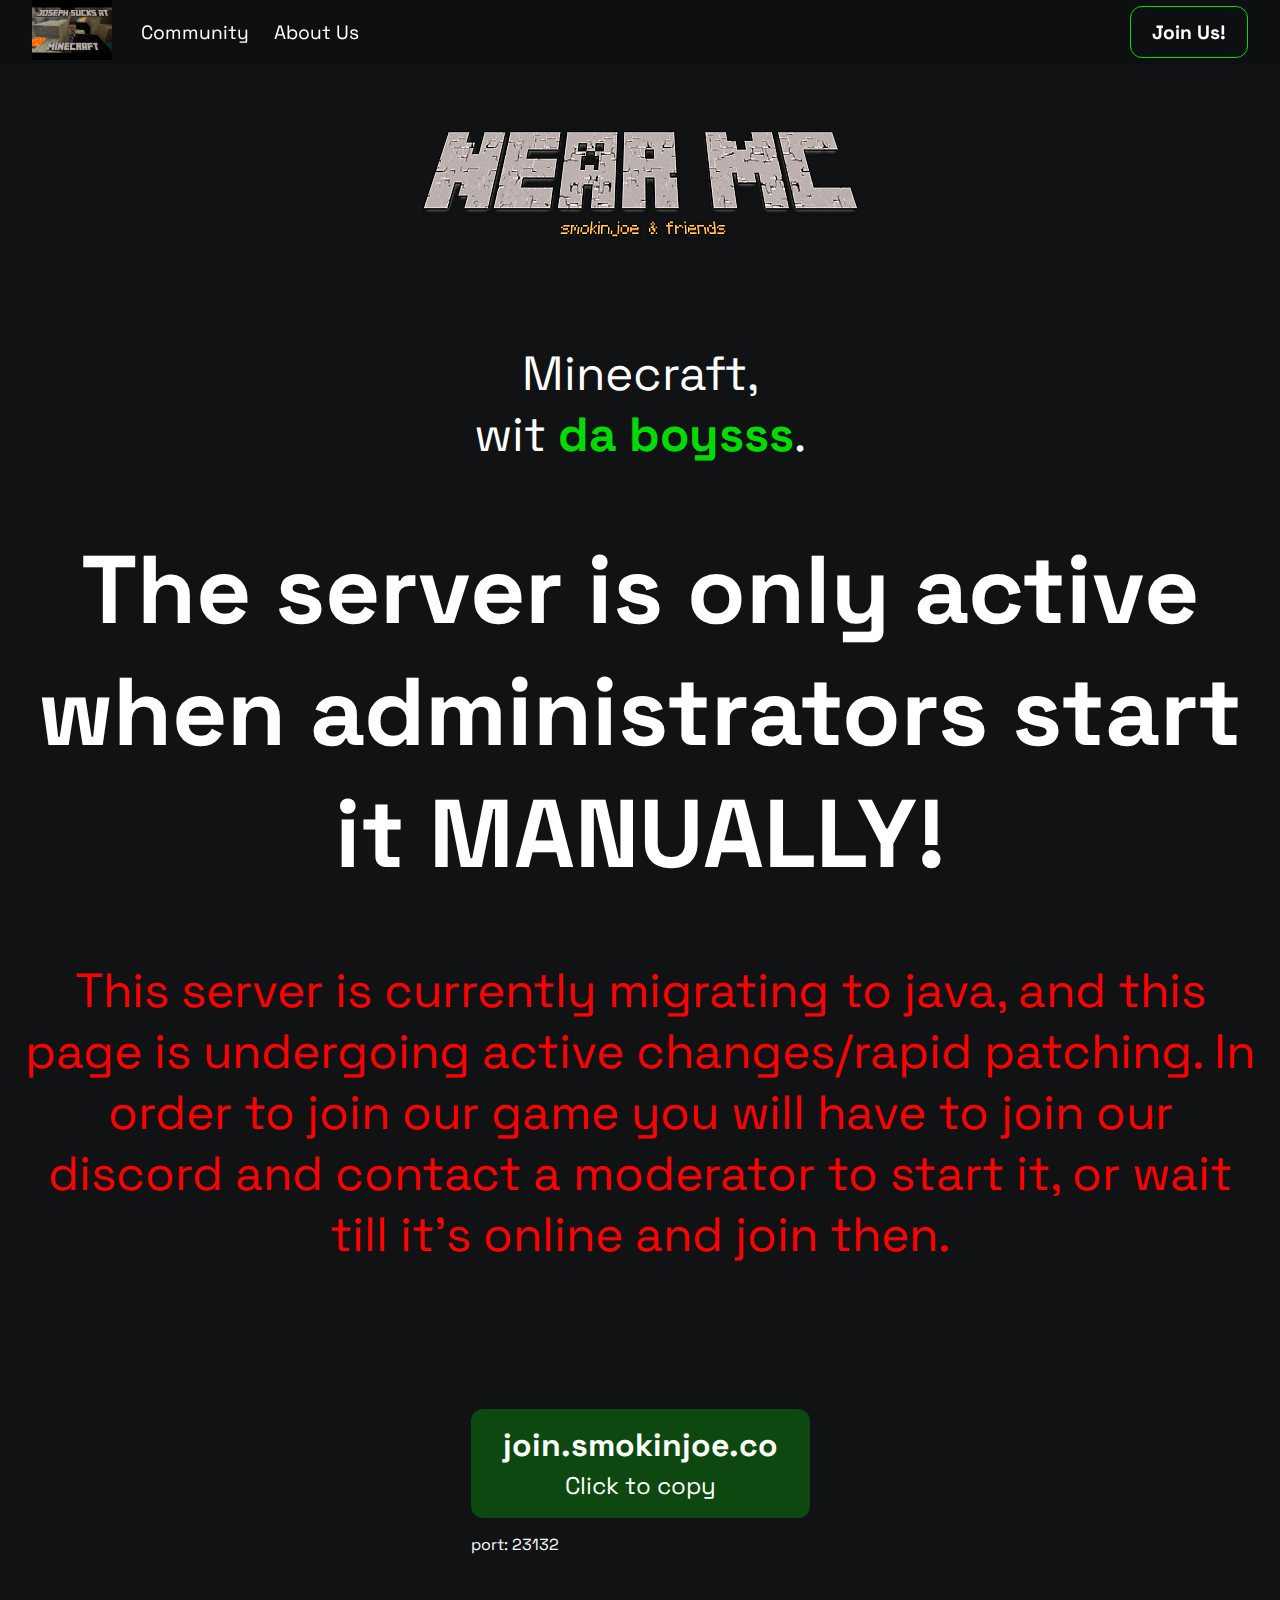
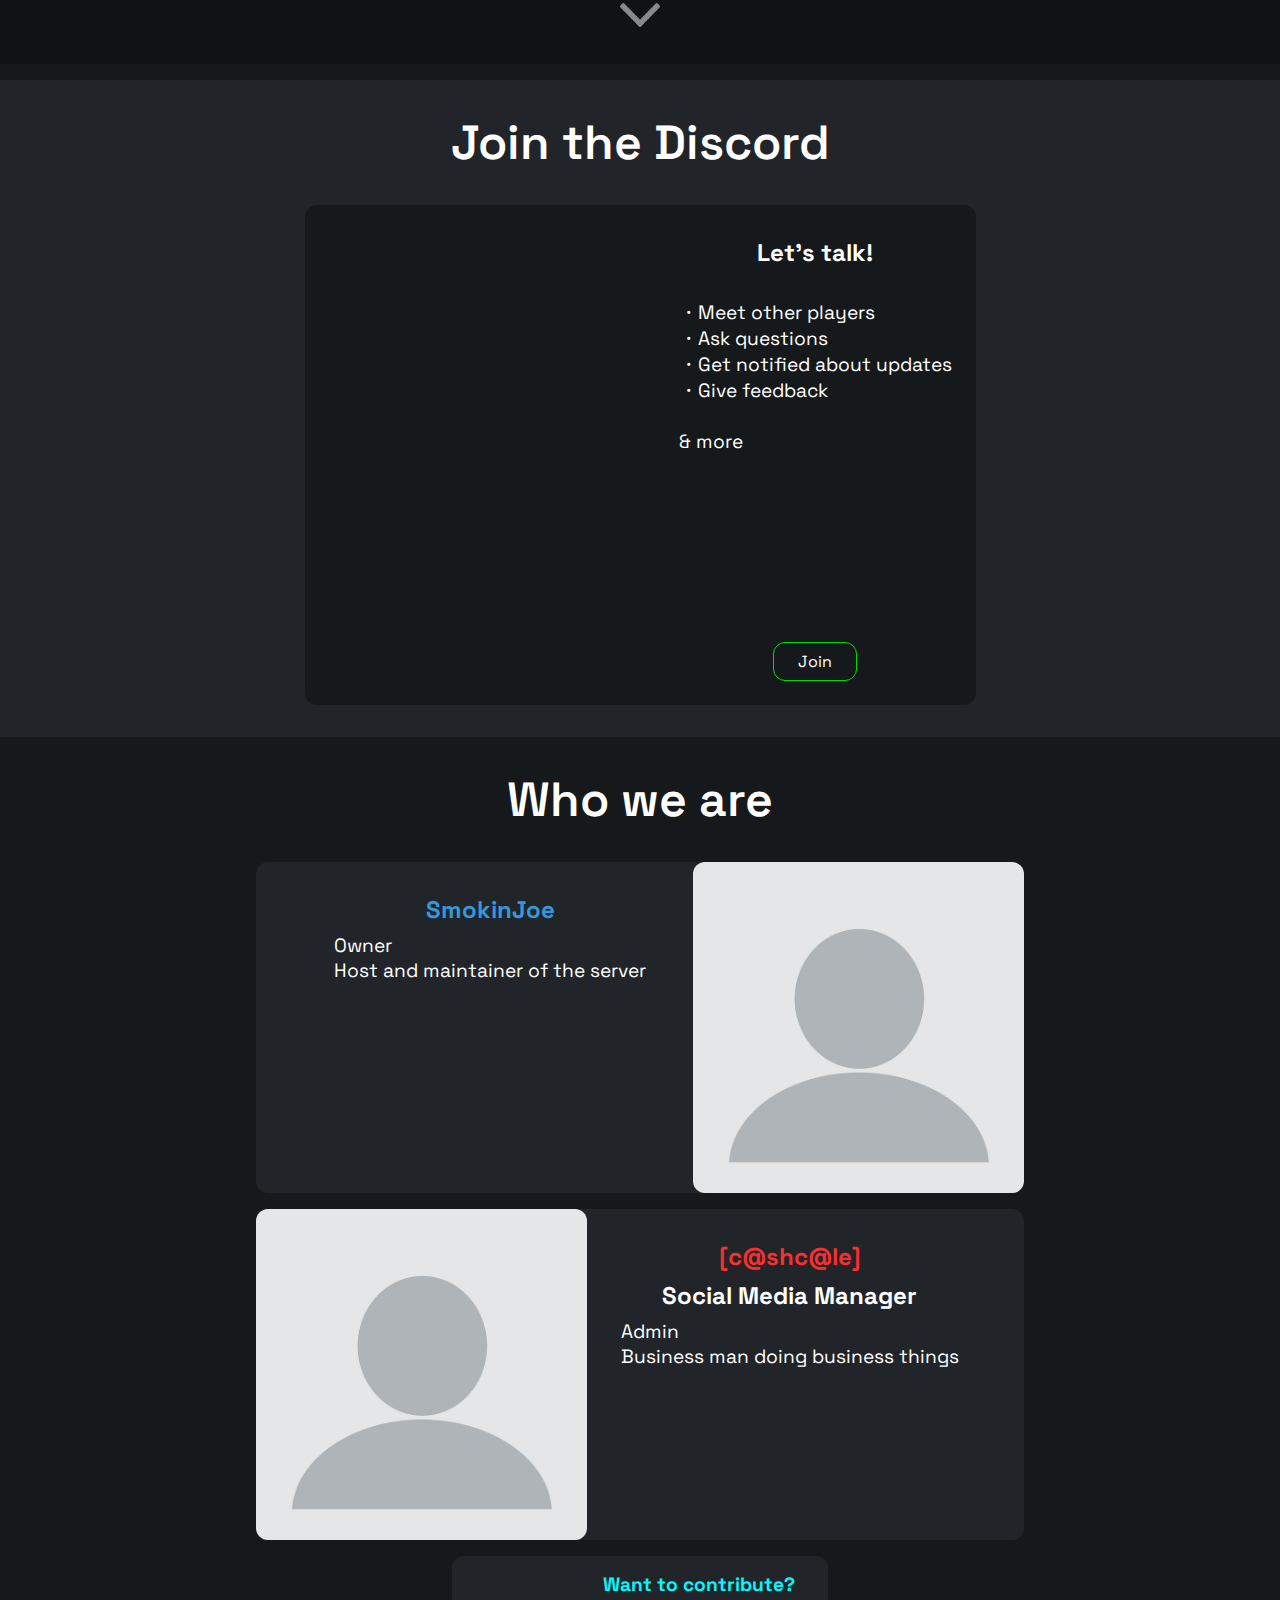
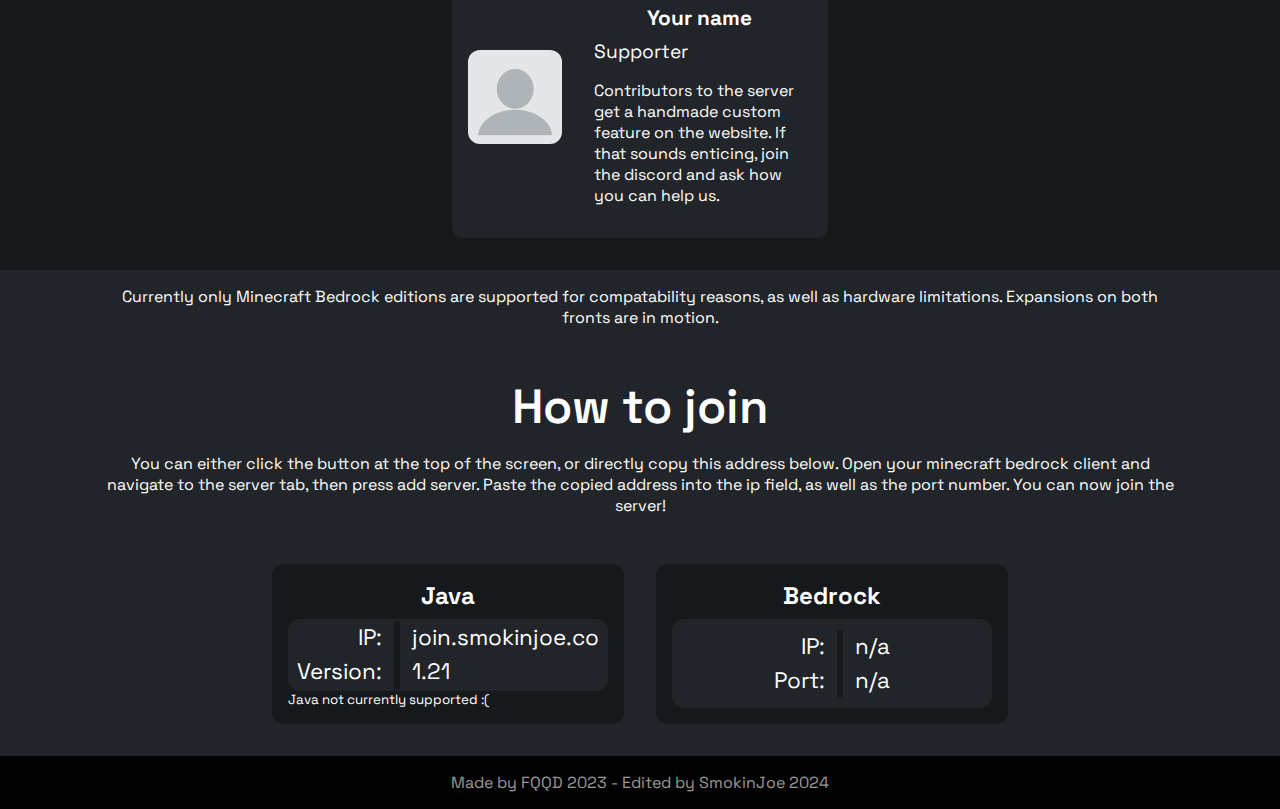
<file: mc/index.html>
<!DOCTYPE html>
<html lang="en">

<head>
  <meta charset="UTF-8">
  <meta http-equiv="X-UA-Compatible" content="IE=edge">
  <meta name="viewport" content="width=device-width, initial-scale=1.0">
  <title>NEAR MC</title>
  <link rel="icon" type="image/png" href="media/herobrine.ico">
  <link rel="stylesheet" href="media/style.css">
  <link rel="stylesheet" href="../css/mcsrvstatus.css">
  <!-- <link rel="stylesheet" href="../css/nav.css"> -->
  <link href="https://fonts.bunny.net/css?family=Space+Grotesk:wght@500&display=swap" rel="stylesheet">
  <link rel="stylesheet" href="https://cdnjs.cloudflare.com/ajax/libs/font-awesome/4.7.0/css/font-awesome.min.css">
  <script type="text/javascript" src="https://github.breq.dev/mcstatus/mcstatus.js"></script>
</head>

<body>
  <!-- <div class="topnav">
    <a class="active" href="https://smokinjoe.co/index.html#container">Home</a>
    <a href="https://smokinjoe.co/mrwhite.html">lol</a>
    <a href="https://smokinjoe.co/preview.html">cams</a>
    <a class="active" href="https://smokinjoe.co/mc/index.html">NEAR MC</a>
  </div> -->
  <!-- <div class="mc-status" data-mc-server="join.smokinjoe.co"></div> -->
  <script src="https://ajax.googleapis.com/ajax/libs/jquery/3.5.1/jquery.min.js"></script>
  <nav class="desktop_navbar">
    <a href="https://smokinjoe.co"><img class="desktop_navbar_logo_img" src="media/hqdefault.jpg" alt="logo"></a>
    <!-- <a href="https://wiki.example.com/" class="desktop_navbar_link">Wiki</a> -->
    <a href="#discord" class="desktop_navbar_link scroll">Community</a>
    <a href="#about" class="desktop_navbar_link scroll">About Us</a>
    <div class="desktop_navbar_link2_div">
      <a href="#join" class="desktop_navbar_link2 scroll">Join Us!</a>
    </div>
  </nav>
  <div class="mobile_navbar">
    <a href="#" class="mobile_navbar_logo_img_a"><img class="mobile_navbar_logo_img" src="media/logo_small.png"
        alt="logo"></a>
    <div id="mobile_navbar_links">
      <a class="mobile_navbar_link" onclick="mobile_navbar_link_hider()" href="https://wiki.example.com/">Wiki</a>
      <a class="mobile_navbar_link scroll" onclick="mobile_navbar_link_hider()" href="#discord">Community</a>
      <a class="mobile_navbar_link scroll" onclick="mobile_navbar_link_hider()" href="#about">About Us</a>
      <a class="mobile_navbar_link scroll" onclick="mobile_navbar_link_hider()" href="#join">Join Us</a>
    </div>
    <div class="icon" onclick="mobile_navbar_link_hider()">
      <i class="fa fa-bars"></i>
    </div>
    <script>
      // hi snooper
      function mobile_navbar_link_hider() {
        var x = document.getElementById("mobile_navbar_links");
        if (x.style.display === "flex") {
          x.style.display = "none";
        } else {
          x.style.display = "flex";
        }
      } 
    </script>
  </div>
  <div class="mainflex">
    <div class="main1">
      <a class="main1_logo_a" href="#">
        <img class="main1_logo" src="media/NEAR-MC.png" alt="logo">
      </a>
      <div class="main1_description">
        <a>Minecraft,<br>wit</a>
        <a class="main1_actcent">da boysss</a><a>.</a>
        <h1>The server is only active when administrators start it MANUALLY!</h1>
        <p style="color:red">This server is currently migrating to java, and this page is undergoing active changes/rapid patching.
          In order to join our game you will have to join our discord and contact a moderator to start it, or wait till it's online and join then.
        </p>
      </div>
      <div class="main1_ipcopier_div">
        <button class="main1_ipcopier" onclick="copyText()" type="button">
          <span class="main1_ipcopier_text1">join.smokinjoe.co</span>
          <br>
          <span class="main1_ipcopier_text2">Click to copy</span>
        </button>

        <p>port: 23132</p>
        <script>
          function copyText() {
            navigator.clipboard.writeText
              ("join.smokinjoe.co");
          }
          $(document).ready(function () {
            $('.main1_ipcopier').click(function () {
              var popup = $('<div>', { class: 'main1_popup' })
                .append($('<h3 class="copy_confirm">').text('Copied IP to clipboard'))
              $(this).after(popup);
              setTimeout(function () {
                popup.remove();
              }, 1000);
            });
          });
        </script>
      </div>
      <a href="#more" class="scroll">
        <img alt="downarrow" class="main1_downarrow" src="media/downarrow.png">
      </a>
      <script>
        const scrollLinks = document.querySelectorAll('.scroll');
        scrollLinks.forEach(function (link) {
          link.addEventListener('click', function (event) {
            event.preventDefault();
            const target = document.querySelector(link.getAttribute('href'));
            const offsetTop = target.offsetTop;
            window.scrollTo({
              top: offsetTop,
              behavior: 'smooth'
            });
          });
        });
      </script>
    </div>
    <div id="more"></div>
    <div class="main2">
      <!-- <a class="headline">What we have</a>
        <div class="main2_features_div">
          <div class="main2_feature">
            <img class="main2_feature_img" alt="Feature Image" src="media/placeholder.png">
            <a class="main2_feature_headline">Feature 1</a>
            <a class="main2_feature_text">Feature description</a>
          </div>
          <div class="main2_feature">
            <img class="main2_feature_img" alt="Feature Image" src="media/placeholder.png">
            <a class="main2_feature_headline">Feature 2</a>
            <a class="main2_feature_text">Feature description</a>
          </div>
          <div class="main2_feature">
            <img class="main2_feature_img" alt="Feature Image" src="media/placeholder.png">
            <a class="main2_feature_headline">Feature 3</a>
            <a class="main2_feature_text">Feature description</a>
          </div>
          <div class="main2_feature">
            <img class="main2_feature_img" alt="Feature Image" src="media/placeholder.png">
            <a class="main2_feature_headline">Feature 4</a>
            <a class="main2_feature_text">Feature description</a>
          </div>
          <div class="main2_feature">
            <img class="main2_feature_img" alt="Feature Image" src="media/placeholder.png">
            <a class="main2_feature_headline">Feature 5</a>
            <a class="main2_feature_text">Feature description</a>
          </div>
        </div> -->
    </div>
    <div id="discord"></div>
    <div class="main4">
      <a class="headline">Join the Discord</a>
      <div class="main4_dc_div">
        <iframe src="https://discord.com/widget?id=1204960915745669170&theme=dark" width="350" height="500"
          allowtransparency="true" frameborder="0"
          sandbox="allow-popups allow-popups-to-escape-sandbox allow-same-origin allow-scripts"></iframe>
        <!-- <iframe class="main4_dc_widget" src="https://imgur.com/78RPeUY.png" width="350" height="500" title="discord" sandbox="allow-popups allow-popups-to-escape-sandbox allow-same-origin allow-scripts"></iframe> -->
        <div class="main4_dc_description_div">
          <a class="main4_dc_description_title">Let's talk!</a>
          <a class="main4_dc_description"> ・Meet other players <br> ・Ask questions <br> ・Get notified about updates <br>
            ・Give feedback <br><br> &amp; more </a>
          <a href="https://discord.gg/FfBw3MwPEx" class="main4_dc_button_a">
            <div class="main4_dc_button">Join</div>
          </a>
        </div>
      </div>
    </div>
    <div id="about"></div>
    <div class="main5">
      <a class="headline">Who we are</a>
      <div class="main5_admin_div">
        <div class="main5_admins_div main5_admins_dev_type2">
          <img class="main5_admins_img" alt="admin member img" src="media/member_placeholder.webp">
          <div class="main5_admins_description_div">
            <a class="main5_admins_description_rank main5_admins_description_rank_owner">SmokinJoe</a>
            <a class="main5_admins_description">Owner<br>Host and maintainer of the server</a>
          </div>
        </div>
        <div class="main5_admins_div main5_admins_dev_type1">
          <img class="main5_admins_img" alt="admin member img" src="media/member_placeholder.webp">
          <div class="main5_admins_description_div">
            <a class="main5_admins_description_rank main5_admins_description_rank_admin">[c@shc@le]</a>
            <a class="main5_admins_description_title" href="https://example.com">Social Media Manager</a>
            <a class="main5_admins_description">Admin<br>Business man doing business things</a>
          </div>
        </div>
      </div>
      <div class="main5_supporter_div">
        <div class="main5_supporters_div">
          <img class="main5_supporters_img" alt="supporters member img" src="media/member_placeholder.webp">
          <div class="main5_supporters_description_div">
            <a class="main5_supporters_description_rank main5_supporters_description_rank_supporter">Want to
              contribute?</a>
            <a class="main5_supporters_description_title">Your name</a>
            <a class="main5_supporters_description">Supporter<br>
              <p>Contributors to the server get a handmade custom feature on the website. If that sounds enticing, join
                the discord and ask how you can help us.</p>
            </a>
          </div>
        </div>
        <!-- <div class="main5_supporters_div">
            <img class="main5_supporters_img" alt="supporters member img" src="media/member_placeholder.webp">
            <div class="main5_supporters_description_div">
              <a class="main5_supporters_description_rank main5_supporters_description_rank_supporter">[Supporter]</a>
              <a class="main5_supporters_description_title">Replacable Supporter 2</a>
              <a class="main5_supporters_description">Supporter<br>Description</a>
            </div>
          </div>
          <div class="main5_supporters_div">
            <img class="main5_supporters_img" alt="supporters member img" src="media/member_placeholder.webp">
            <div class="main5_supporters_description_div">
              <a class="main5_supporters_description_rank main5_supporters_description_rank_supporter">[Supporter]</a>
              <a class="main5_supporters_description_title">Replacable Supporter 3</a>
              <a class="main5_supporters_description">Supporter<br>Description</a>
            </div>
          </div>
          <div class="main5_supporters_div">
            <img class="main5_supporters_img" alt="supporters member img" src="media/member_placeholder.webp">
            <div class="main5_supporters_description_div">
              <a class="main5_supporters_description_rank main5_supporters_description_rank_supporter">[Supporter]</a>
              <a class="main5_supporters_description_title">Replacable Supporter 4</a>
              <a class="main5_supporters_description">Supporter<br>Description</a>
            </div>
          </div> -->
      </div>
    </div>
    <div id="join"></div>
    <div class="main3">
      <p>Currently only Minecraft Bedrock editions are supported for compatability reasons, as well as hardware
        limitations.
        Expansions on both fronts are in motion.
      </p>
      <a class="headline">How to join</a>
      <p>You can either click the button at the top of the screen, or directly copy this address below.
        Open your minecraft bedrock client and navigate to the server tab, then press add server.
        Paste the copied address into the ip field, as well as the port number.
        You can now join the server!
      </p>
      <div class="main3_join_div_div">
        <div class="main3_join_div">
          <a class="main3_join_title">Java</a>
          <div class="main3_join_content_div">
            <div class="main3_join_categories">
              <a>IP:</a>
              <a>Version:</a>
            </div>
            <div class="main3_join_values">
              <a>join.smokinjoe.co</a>
              <a>1.21</a>
            </div>
          </div>
          <sub>Java not currently supported :(</sub>
        </div>
        <div class="main3_join_div">
          <a class="main3_join_title">Bedrock</a>
          <div class="main3_join_content_div">
            <div class="main3_join_categories">
              <a>IP:</a>
              <a>Port:</a>
            </div>
            <div class="main3_join_values">
              <a>n/a</a>
              <a>n/a</a>
            </div>
          </div>
        </div>
      </div>
    </div>
  </div>
  <footer class="copyright_div">
    <a href="https://github.com/FQQD/MCServer-Web-Template" class="copyright">Made by FQQD 2023 - Edited by SmokinJoe
      2024</a>
  </footer>
</body>

</html>
</file>
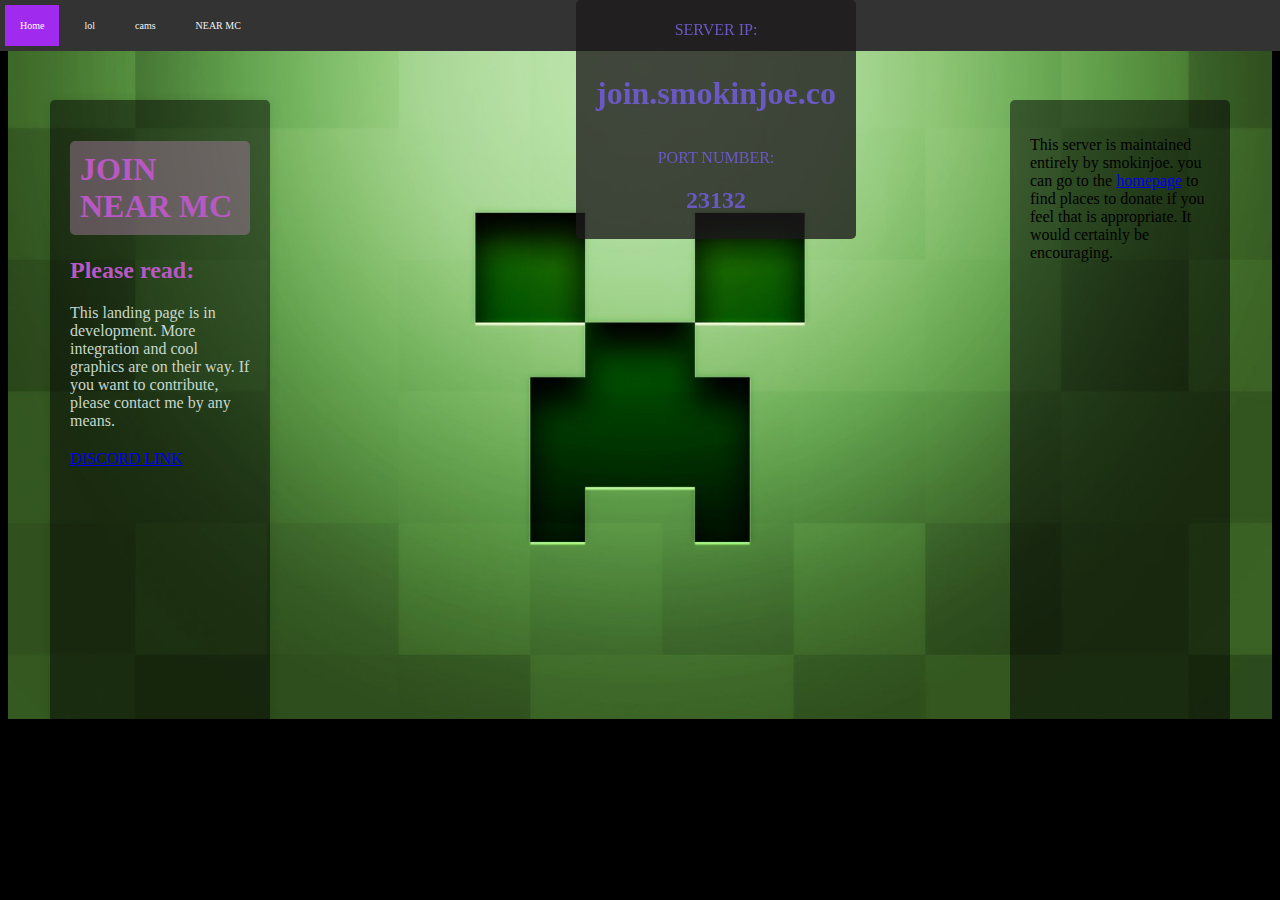
<file: .mc.html>
<!-- THIS IS A POTENTIAL LANDING PAGE FOR THE MINECRAFT SERVER -->
<!-- Highly likely this will be scrapped. -->
<!DOCTYPE html>
<html lang="en">

<head>
    <meta charset="UTF-8">
    <meta name="viewport" content="width=device-width, initial-scale=1.0">
    <title>JOIN NEAR MC</title>

    <link rel="stylesheet" href="css/mc.css">
    <link rel="stylesheet" href="css/nav.css">
    <link rel="apple-touch-icon" sizes="180x180" href="/apple-touch-icon.png" />
    <link rel="icon" type="image/png" sizes="32x32" href="/favicon-32x32.png" />
    <link rel="icon" type="image/png" sizes="16x16" href="/favicon-16x16.png" />
    <link rel="manifest" href="/site.webmanifest">
    </body>
</head>

<body>
    <div class="topnav">
        <a class="active" href="https://smokinjoe.co/index.html#container">Home</a>
        <a href="https://smokinjoe.co/mrwhite.html">lol</a>
        <a href="https://smokinjoe.co/preview.html">cams</a>
        <a href="https://smokinjoe.co/mc/index.html">NEAR MC</a>
    </div>
    <img id="mc" src="img/mc2.jpg">
    <div id="ip">
            <p>
            SERVER IP:
            </p>
            <h1>join.smokinjoe.co</h1>
            <p>
                PORT NUMBER:
            </p>
            <h2>23132</h2>
            <!-- ip address -->
    </div>
    <div class="containerLeft">
        <h1>JOIN NEAR MC</h1>
        <h2>Please read:</h2>
        <p>This landing page is in development. 
            More integration and cool graphics are on their way.
            If you want to contribute, please contact me by any means.
        </p>
        <div id="discord">
           <a href="https://discord.gg/5EUu6hPxVQ">DISCORD LINK</a>
            <!-- discord -->
        </div>
</div>
    <div class="containerRight">
        <p>This server is maintained entirely by smokinjoe.
            you can go to the <a href="Https://smokinjoe.co">homepage</a>
             to find places to donate if you feel that is appropriate.
              It would certainly be encouraging.
        </p>
    </div>
</body>


</html>
</file>
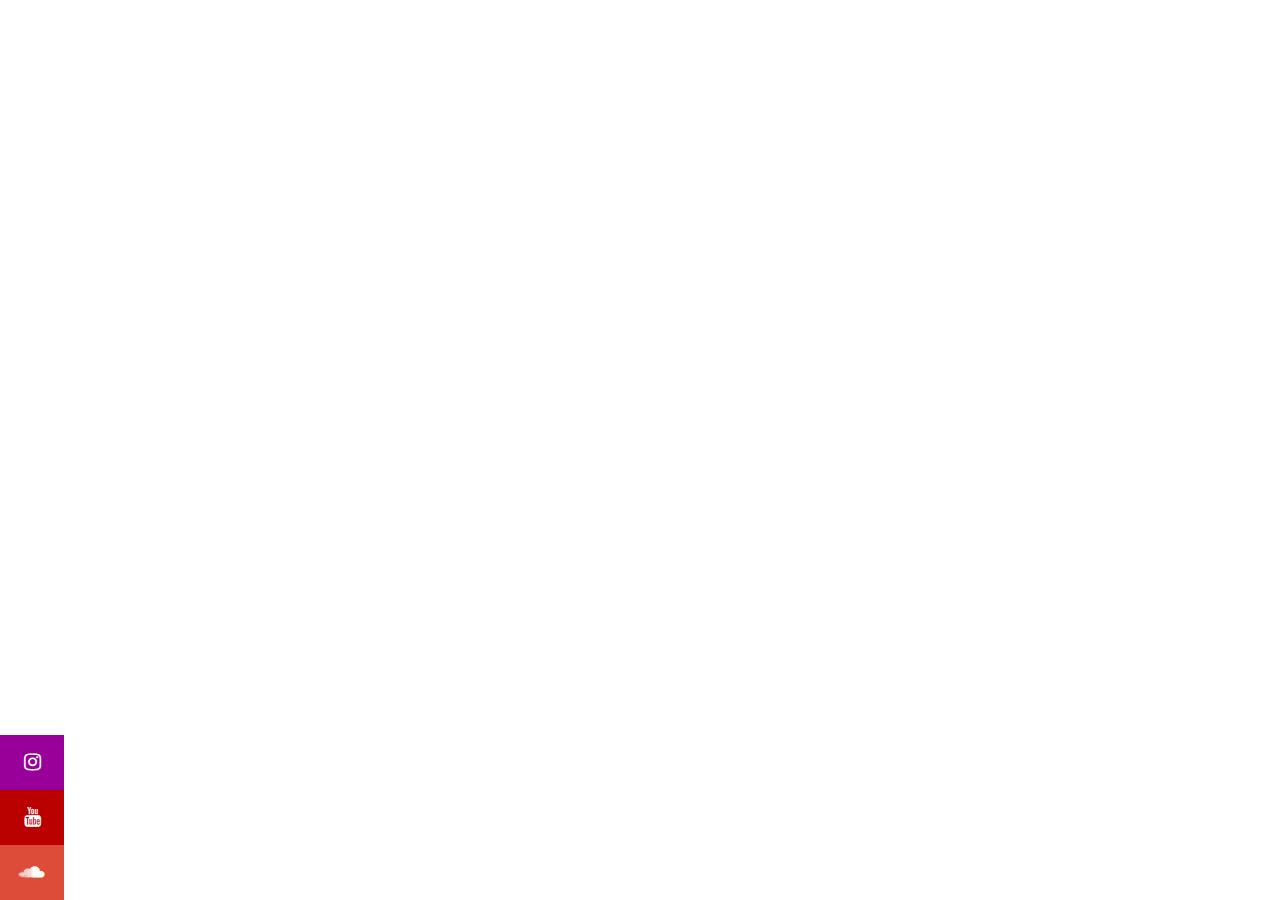
<file: about.html>
<!DOCTYPE html>
<html lang="en">
  <head>
    <link rel="apple-touch-icon" sizes="180x180" href="/apple-touch-icon.png" />
    <link rel="icon" type="image/png" sizes="32x32" href="/favicon-32x32.png" />
    <link rel="icon" type="image/png" sizes="16x16" href="/favicon-16x16.png" />
    <link rel="manifest" href="/site.webmanifest" />
    <script src=".stickysocials/socials.js"></script>
    <meta charset="UTF-8" />
    <meta name="viewport" content="width=device-width, initial-scale=1.0" />
    <title>About me</title>
  </head>
  <body></body>
</html>
</file>
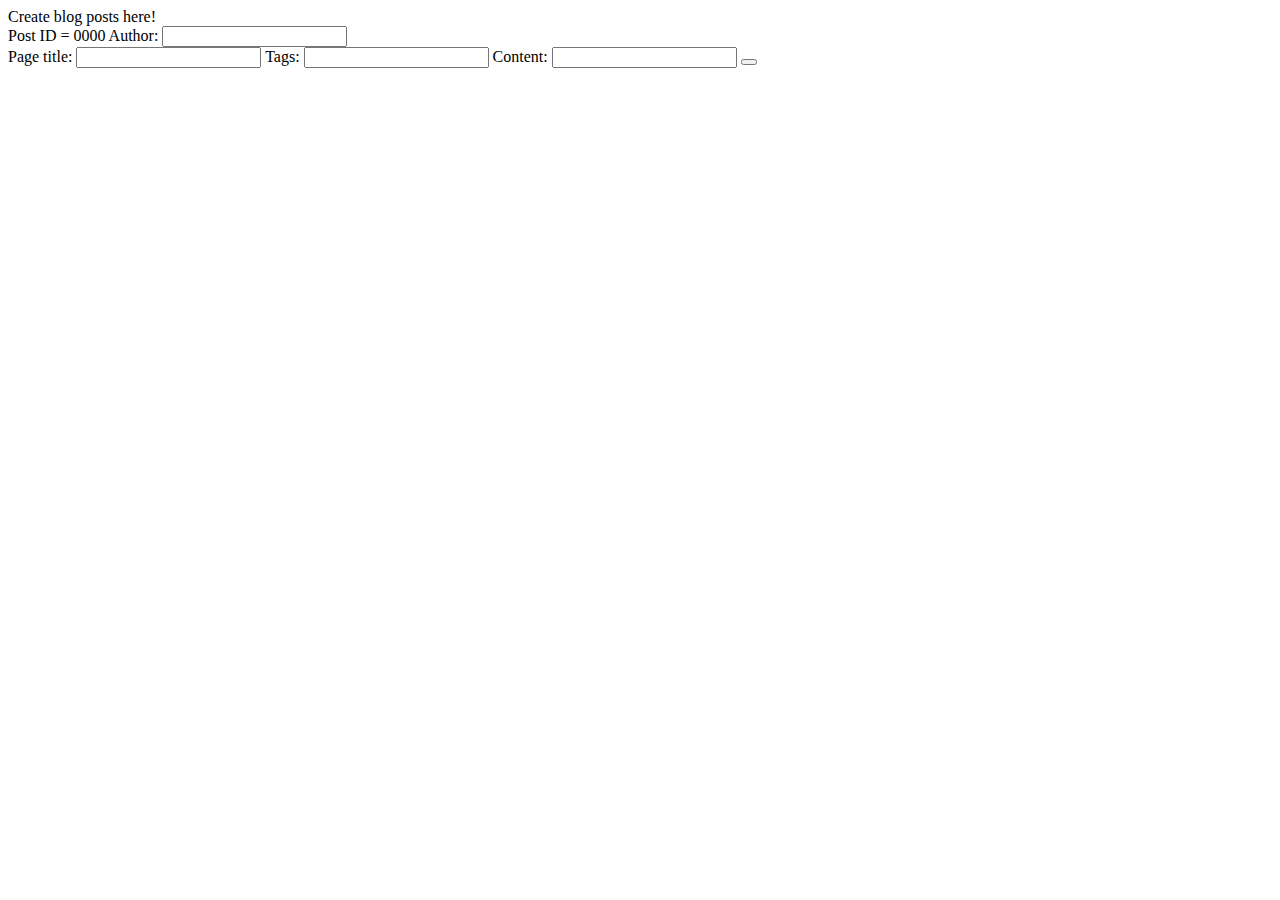
<file: blog.html>
<!DOCTYPE html>
<html lang="en">
<head>
    <meta charset="UTF-8">
    <meta name="viewport" content="width=device-width, initial-scale=1.0">
    <title>Document</title>
    <script src="js/blogtest.js "></script>
</head>
<body>
    Create blog posts here!
    <div class="container">
        Post ID = 0000
        <label for-="author">Author:</label>
        <input class="page-author-in" inputmode="latin-name">
        <br>
        <label for-="title">Page title:</label>
        <input class="page-title-in" inputmode="full-width-latin">
        <label for-="topic">Tags:</label>
        <input class ="page-topic-in">
        <label for="tags">Content:</label>
        <input class="page-content-in">
        <button 
    </div>
</body>
</html>
</file>
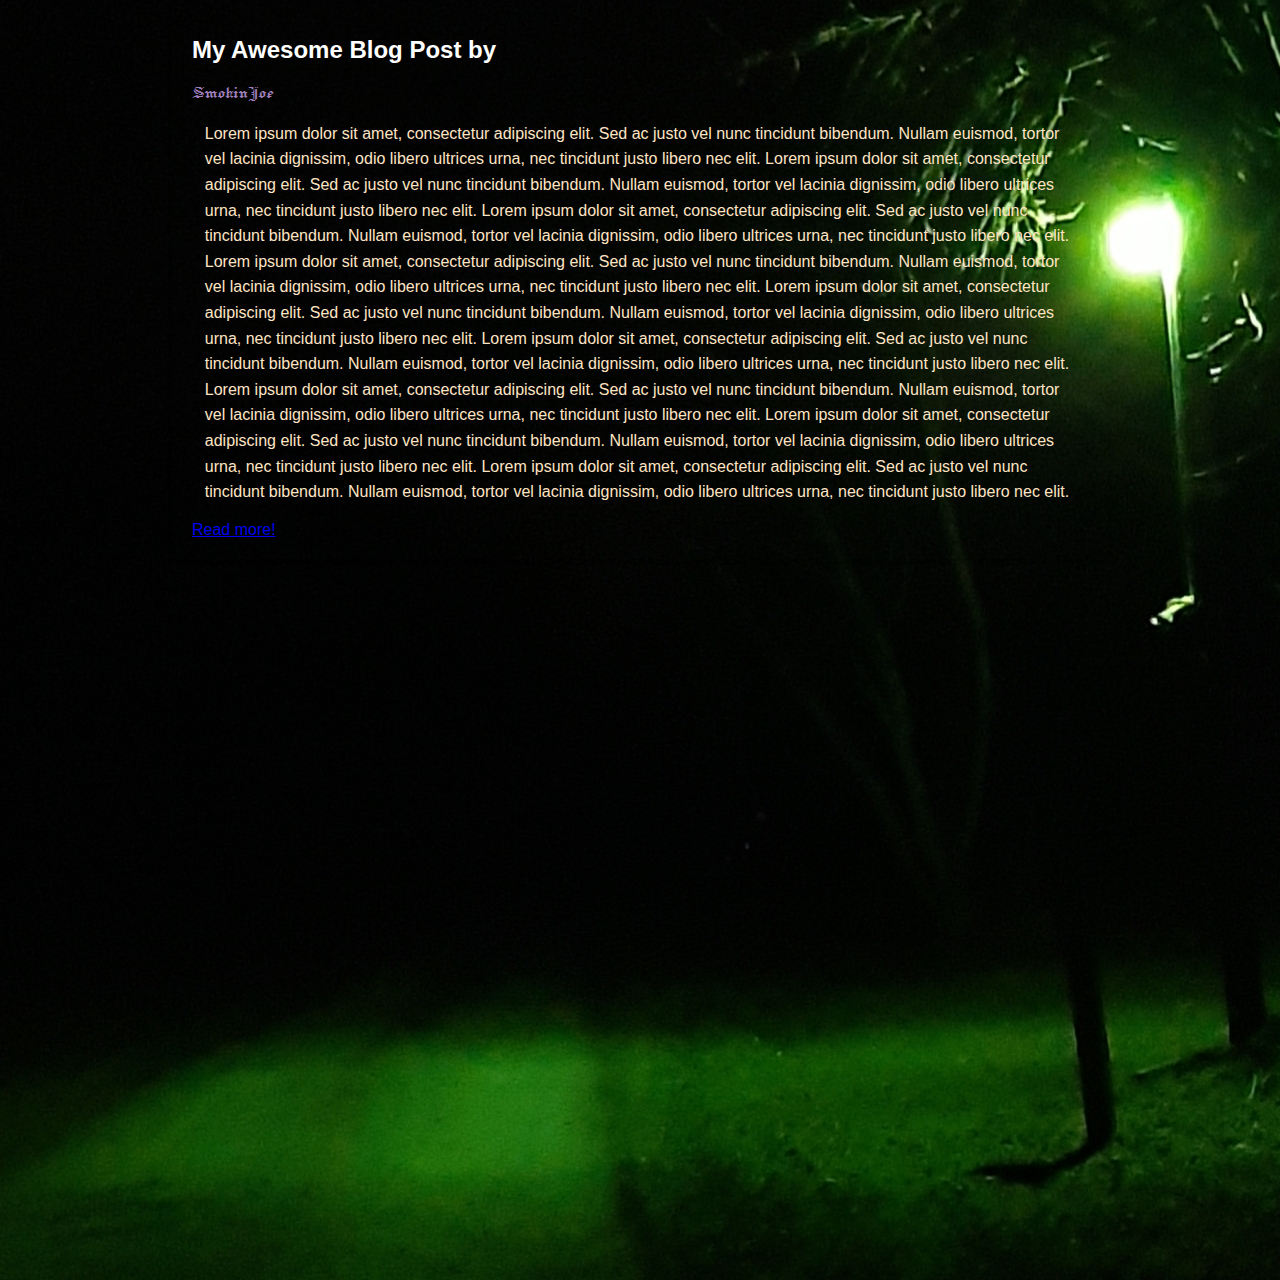
<file: blogpage.html>
<!DOCTYPE html>
<html lang="en">
<head>
    <meta charset="UTF-8">
    <meta name="viewport" content="width=device-width, initial-scale=1.0">
    <title>My Blog Post</title>
    <style>
        @import url('https://fonts.googleapis.com/css2?family=Jacquard+12&display=swap');
        
        body {
            font-family: Arial, sans-serif;
            margin: 0;
            padding: 0;
            background-color: #f9f9f9;
            overflow:hidden;
            height:100vw;
        }
        .pages {
            width: 100%;
            height: 100%;
            background-image: url('img/walk.jpg');
        }
        .container {
            max-width: 70vw;
            margin: 0 auto;
            padding: 20px;
            box-shadow: 0 2px 4px rgba(0, 0, 0, 0.1);
            /* background-image: url("img/i7PDSs-2750627917.jpg"); */
            background-position:center;
            background-repeat: no-repeat;
            background-size: cover;
        }
        h1 {
            font-size: 24px;
            margin-bottom: 20px;
            color:white;
        }
        .page-author {
            font-family: "Jacquard 12", system-ui;
            font-weight: 400;
            font-style: normal;
            color:#9e7ebb;
        }
        p {
            margin-left: 1vw;
            margin-right: 1vw;
            color:bisque;
            font-size: 16px;
            line-height: 1.6;
        }
    </style>
</head>
<body>
    <div class="pages">
        <div class="container">
            <h1 class="page-title">My Awesome Blog Post by</h1><h3 class="page-author">SmokinJoe</h3>
            <p class="page-content">Lorem ipsum dolor sit amet, consectetur adipiscing elit. Sed ac justo vel nunc tincidunt bibendum. Nullam euismod, tortor vel lacinia dignissim, odio libero ultrices urna, nec tincidunt justo libero nec elit.
                Lorem ipsum dolor sit amet, consectetur adipiscing elit. Sed ac justo vel nunc tincidunt bibendum. Nullam euismod, tortor vel lacinia dignissim, odio libero ultrices urna, nec tincidunt justo libero nec elit.
                Lorem ipsum dolor sit amet, consectetur adipiscing elit. Sed ac justo vel nunc tincidunt bibendum. Nullam euismod, tortor vel lacinia dignissim, odio libero ultrices urna, nec tincidunt justo libero nec elit.
                Lorem ipsum dolor sit amet, consectetur adipiscing elit. Sed ac justo vel nunc tincidunt bibendum. Nullam euismod, tortor vel lacinia dignissim, odio libero ultrices urna, nec tincidunt justo libero nec elit.
                Lorem ipsum dolor sit amet, consectetur adipiscing elit. Sed ac justo vel nunc tincidunt bibendum. Nullam euismod, tortor vel lacinia dignissim, odio libero ultrices urna, nec tincidunt justo libero nec elit.
                Lorem ipsum dolor sit amet, consectetur adipiscing elit. Sed ac justo vel nunc tincidunt bibendum. Nullam euismod, tortor vel lacinia dignissim, odio libero ultrices urna, nec tincidunt justo libero nec elit.
                Lorem ipsum dolor sit amet, consectetur adipiscing elit. Sed ac justo vel nunc tincidunt bibendum. Nullam euismod, tortor vel lacinia dignissim, odio libero ultrices urna, nec tincidunt justo libero nec elit.
                Lorem ipsum dolor sit amet, consectetur adipiscing elit. Sed ac justo vel nunc tincidunt bibendum. Nullam euismod, tortor vel lacinia dignissim, odio libero ultrices urna, nec tincidunt justo libero nec elit.
                Lorem ipsum dolor sit amet, consectetur adipiscing elit. Sed ac justo vel nunc tincidunt bibendum. Nullam euismod, tortor vel lacinia dignissim, odio libero ultrices urna, nec tincidunt justo libero nec elit.
            </p>
            <a href="#">Read more!</a>
            <!-- Add more paragraphs or content here -->
        </div>
    </div>
</body>
</html>
</file>
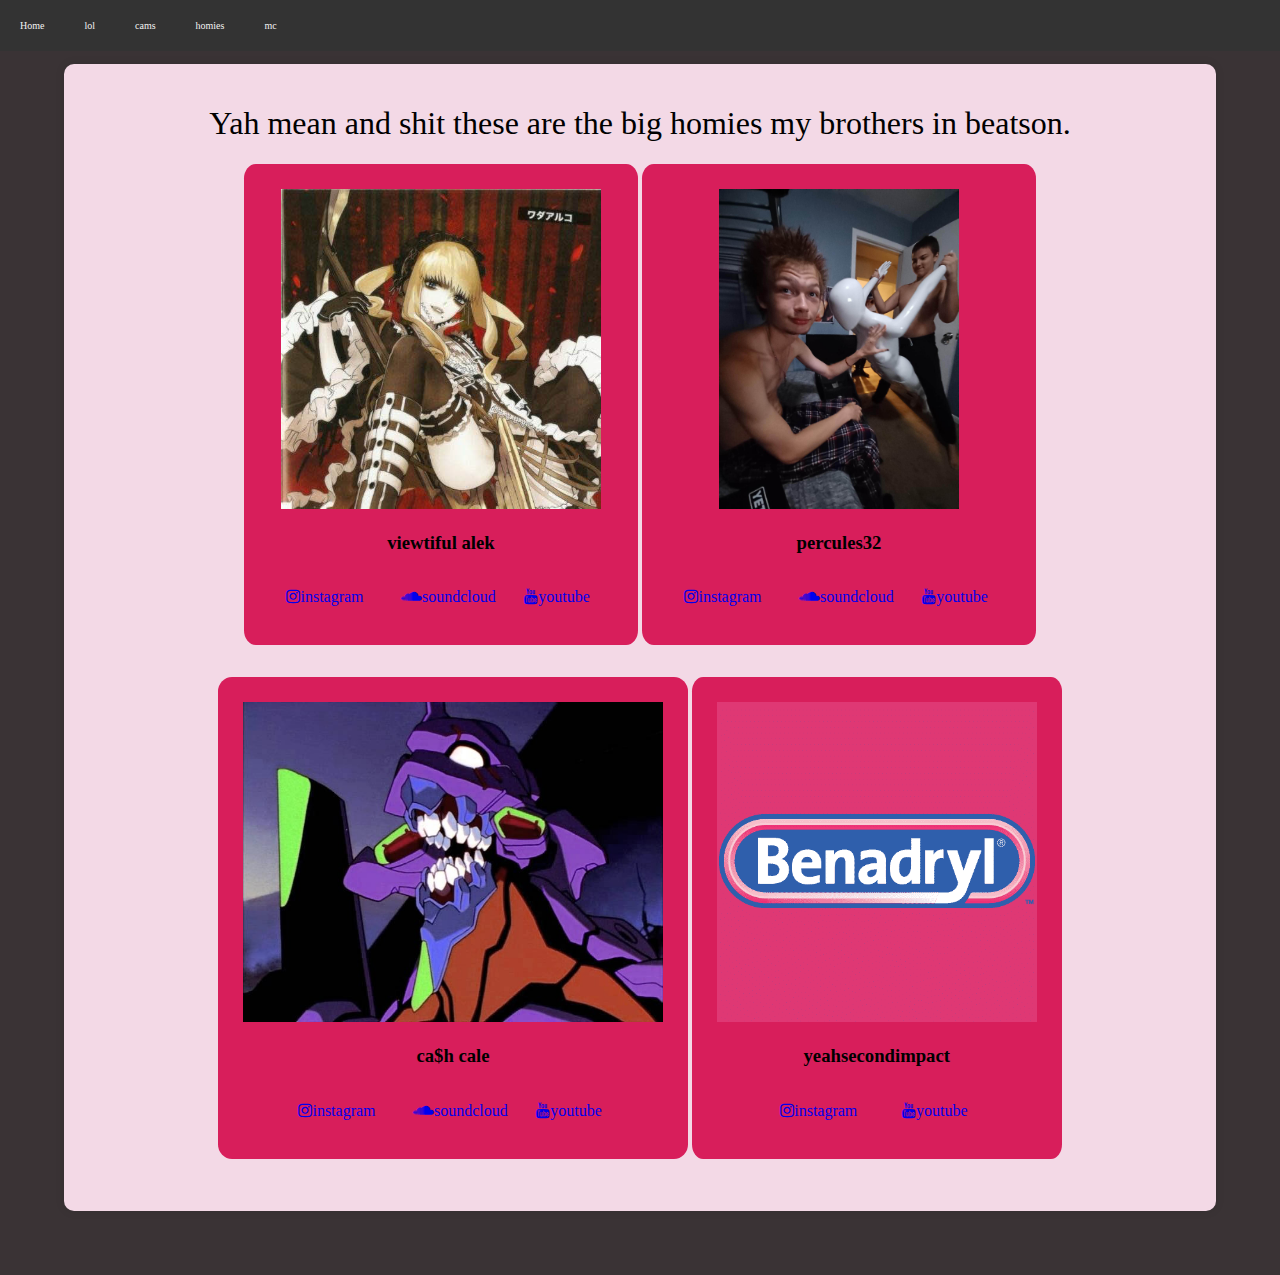
<file: homies.html>
<!-- 
https://soundcloud.com/kneedeepinbutter
https://soundcloud.com/lil-ramen-887127716
https://www.youtube.com/@Percules32
-->

<!DOCTYPE html>
<html lang="en">

<head>
    <meta charset="UTF-8">
    <meta name="viewport" content="width=device-width, initial-scale=1.0">
    <title>Document</title>

    <link rel="stylesheet" href="css/nav.css">
    <link rel="stylesheet" href="css/homies.css">
    <link rel="stylesheet" media="screen" href="https://fontlibrary.org//face/kjv-1611" type="text/css" />
    <link rel="stylesheet" href="https://cdnjs.cloudflare.com/ajax/libs/font-awesome/4.7.0/css/font-awesome.min.css">

    <script src="js/nav.js"></script>
</head>

<body>
    <div class="topnav">
        <a class="active" href="https://smokinjoe.co/index.html#container">Home</a>
        <a href="https://smokinjoe.co/mrwhite.html">lol</a>
        <a href="https://smokinjoe.co/preview.html">cams</a>
        <a href="https://smokinjoe.co/mc/index.html">NEAR MC</a>
    </div>
    <div class="container">
        <h1>Yah mean and shit these are the big homies my brothers in beatson.</h1>
        <div class="profile">
            <img src="img/viewtiful_alek.jpg" alt="viewtiful alek.jpg">
            <h3>viewtiful alek</h3>
            <a href="https://www.instagram.com/pureplatinum_alek/" class="fa fa-instagram">instagram</a>
            <a href="https://soundcloud.com/kneedeepinbutter" class="fa fa-soundcloud">soundcloud</a>
            <a href="https://www.youtube.com/@kneedeepinbutter5820" class="fa fa-youtube">youtube</a>
        </div>
        <div class="profile">
            <img src="img/percules32.jpg" alt="percules32.jpg">
            <h3>percules32</h3>

            <a href="https://www.instagram.com/darealpercules32/" class="fa fa-instagram">instagram</a>
            <a href="https://soundcloud.com/lil-ramen-887127716" class="fa fa-soundcloud">soundcloud</a>
            <a href="https://www.youtube.com/@Percules32" class="fa fa-youtube">youtube</a>
        </div>
        <div class="profile">
            <img src="img/ca$h_cale.jpg" alt="ca$h_cale.jpg">
            <h3>ca$h cale</h3>
            <a href="https://www.instagram.com/caleb.raw/" class="fa fa-instagram">instagram</a>
            <a href="https://soundcloud.com/caleb-hall-805625155" class="fa fa-soundcloud">soundcloud</a>
            <a href="https://www.youtube.com/@slayfyrelol" class="fa fa-youtube">youtube</a>
        </div>
        <div class="profile">
            <img src="img/benadryl.png" alt="yeahsecondimpact">
            <h3>yeahsecondimpact</h3>
            <a href="https://www.instagram.com/fart_poopy_style/" class="fa fa-instagram">instagram</a>
            <a href="https://www.youtube.com/@yeahsecondimpact" class="fa fa-youtube">youtube</a>
        </div>
    </div>
</body>

</html>
</file>
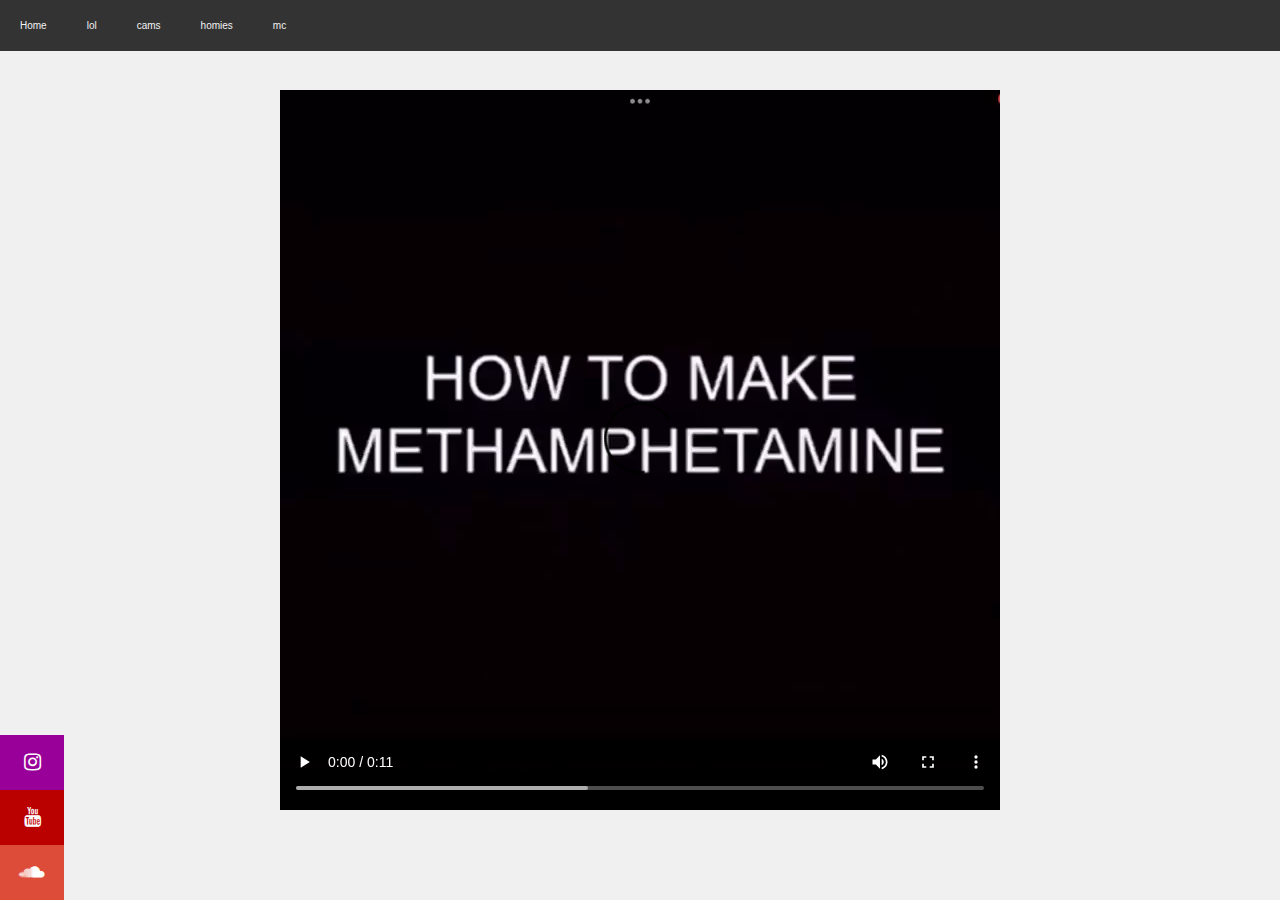
<file: mrwhite.html>
<!DOCTYPE html>
<html lang="en">

<head>
  <meta charset="UTF-8" />
  <meta name="viewport" content="width=device-width, initial-scale=1.0" />
  <title>lol</title>
  <script>
    document.addEventListener("DOMContentLoaded", function () {
      // Get the video element
      const video = document.getElementById('myVideo');

      // Play the video when the page loads
      video.play();
    });
  </script>
  <script src=".stickysocials/socials.js"></script>
  <link rel="stylesheet" href="css/nav.css">
  <script src="js/nav.js"></script>
  <style>
    body,
    html {
      font-family: Arial, Helvetica, sans-serif;
      margin: 0;
      padding: 0;
      height: 100%;
      display: flex;
      justify-content: center;
      align-items: center;
      background-color: #f0f0f0;
    }

    video {
      max-width: 100%;
      max-height: 100%;
    }
  </style>
</head>

<body>

  <!-- The video -->
  <video unmuted loop controls id="bgVideo">
    <source src="video/secret-recipe-lol.mp4" type="video/mp4" />
    Your browser does not support this filetype for video playback.
  </video>
</body>

</html>
</file>
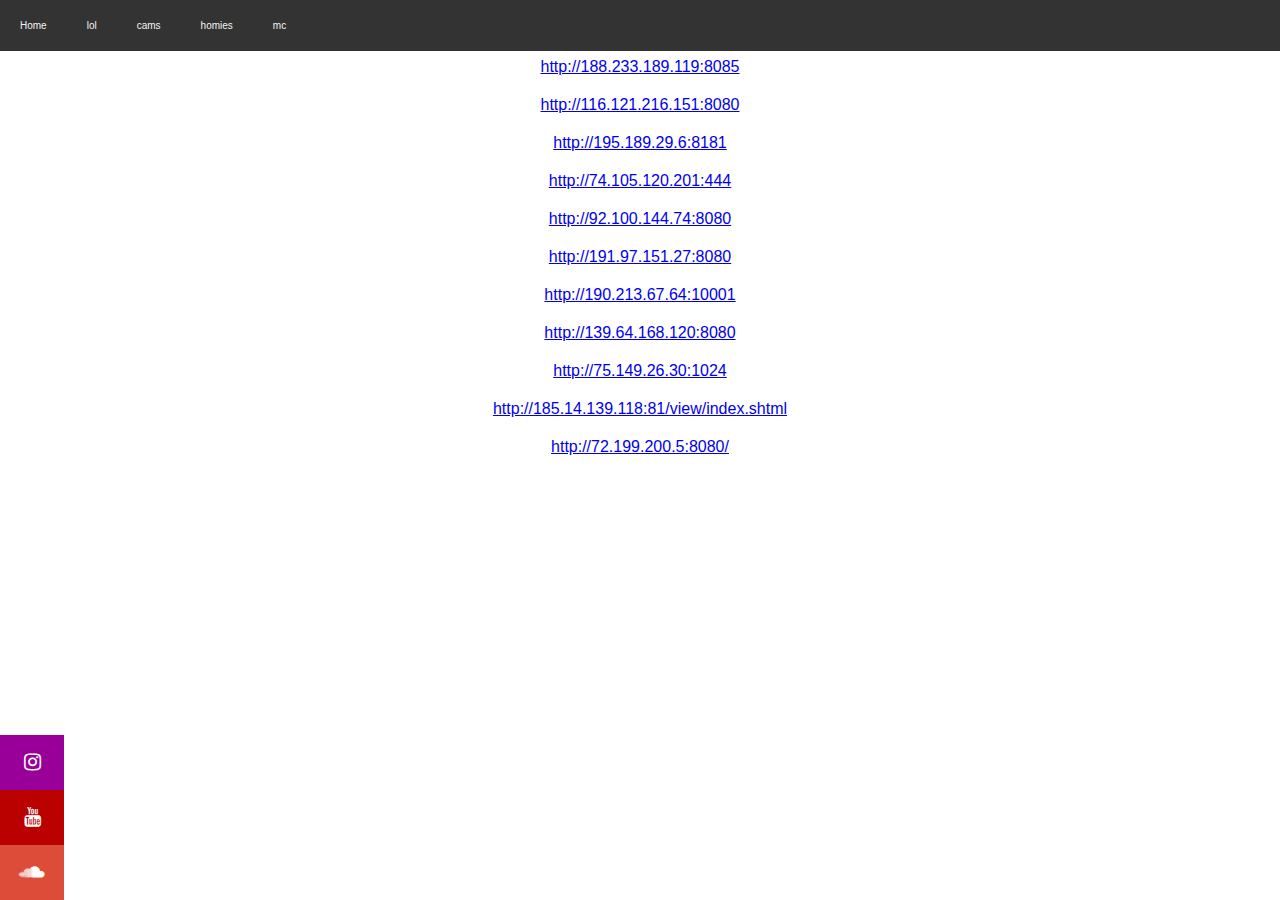
<file: preview.html>
<!DOCTYPE html>
<html lang="en">

<head>
    <meta charset="UTF-8">
    <meta name="viewport" content="width=device-width, initial-scale=1.0">
    <title>IP Preview Scroller</title>
    <script src="js/listItems.js">
    </script>
    <script src=".stickysocials/socials.js"></script>

    <script src="js/nav.js"></script>

    <style>
        body {
            font-family: Arial, sans-serif;
            margin: 0;
            padding: 0;
        }

        .ip-container {
            display: flex;
            flex-direction: column;
            align-items: center;
            padding: 20px;
        }

        .ip-item {
            margin-bottom: 20px;
            display: flex;
            flex-direction: column;
            align-items: center;
        }

        .ip-item img {
            max-width: 300px;
            max-height: 200px;
            margin-bottom: 10px;
        }
    </style>
</head>

<body>
    <link rel="stylesheet" href="css/nav.css">
    <div class="topnav">
        <a href="https://smokinjoe.co/index.html#container">Home</a>
        <a href="https://smokinjoe.co/mrwhite.html">lol</a>
        <a class="active" href="https://smokinjoe.co/preview.html">cams</a>
        <a href="https://smokinjoe.co/mc/index.html">NEAR MC</a>
    </div>
    <div class="ip-container" id="ip-container">
        <!-- IP addresses will be added dynamically here -->
    </div>

</body>

</html>
</file>
<file: mc/media/style.css>
:root {
    --nice-padding: 6rem;
    --roundness: 0.75rem;
    --accent1: #02db02;
    --accent2: #05b305;
    --accent2_transp: #05b30555;
    --background1: #212529;
    --background2: #16191b;


    color-scheme: dark;
}

span {
    font-family: 'Space Grotesk', sans-serif;
}

body {
    font-family:'Space Grotesk', sans-serif;
    background-color: var(--background1);
    color: white;
    margin:0px;
}


#more {
    padding-top:5rem;
    margin-top: -5rem;
}
#discord {
    padding-top:5rem;
    margin-top: -5rem;
}
#about {
    padding-top:5rem;
    margin-top: -5rem;
}
#join {
    padding-top:5rem;
    margin-top: -5rem;
}


.banner {
    display: flex;
    position: fixed;
    background-color: #ff000099;
    width: 100%;
    height: 3rem;
    z-index: 10;
    font-size: 2rem;
    font-weight: 600;
    justify-content: center;
    backdrop-filter: blur(15px);
    align-content: center;
    padding-top: .4rem;
}



.headline {
    margin-top: 2rem;
    color: #fff;
    font-size:3rem;
    text-align: center;
    font-weight: 600;
}

.desktop_navbar {
    position:fixed;
    display: flex;
    height: 4rem;
    width: 100%;
    top: 0;
    right: 0;
    left: 0;
    bottom:0;
    background-color: #00000022;
    backdrop-filter: blur(15px);
    z-index: 5;
    align-items: center;
    justify-content: center;
    flex-direction: row;
}

.desktop_navbar_logo_img {
    width: 5rem;
    padding-left: 2rem;
    padding-right: 1rem;
}

.desktop_navbar_link {
    font-size: 1.2rem;
    padding: .8rem;
    transition: all .5s;
    text-decoration: none;
    color: #fff;
    text-align: center;
}
.desktop_navbar_link:hover {
    color: var(--accent1);
}

.desktop_navbar_link2 {
    padding:.5rem;
    color: #fff;
    text-decoration: none;
    text-align: center;
}
.desktop_navbar_link2_div {
    font-size: 1.2rem;
    padding: .8rem;
    transition: all .5s;
    margin-left: auto;
    margin-right: 2rem;
    font-weight: 700;
    border: solid 1px var(--accent1);
    border-radius: var(--roundness);
    text-align: center;
}
.desktop_navbar_link2_div:hover {
    border: solid 1px var(--accent2);
    background-color: var(--accent2);
    transform: scale(1.05)
}

.mobile_navbar {
    display: none;
    overflow: hidden;
    background-color: #00000033;
    backdrop-filter: blur(15px);
    position: fixed;
    width: 100%;
    z-index: 5;
    flex-direction: row;
    min-height: 53px;
}

.mobile_navbar_logo_img {
    position: absolute;
    display: block;
    height: 42px;
    padding-left: .5rem;
    top: 0;
    left: 0;
    padding-top: 3.5px;
}

.mobile_navbar #mobile_navbar_links {
    display: none;
    margin-top: 53px;
    flex-direction: column;
    align-items: center;
    width: 100%;
    background-color: #00000011;
}

.mobile_navbar_link {
    padding:.5rem;
}

.mobile_navbar a {
    color: white;
    text-decoration: none;
    font-size: 17px;
    display: block;
}

.mobile_navbar .icon {
    background-color: #00000044;
    display: block;
    position: absolute;
    right: 0;
    top: 0;
    padding: 16px;
}

.mobile_navbar_logo_img_a {
    display: block;
    background-color: #00000022;
} 



.mainflex {
    display: flex;
    align-items: center;
    align-content: center;
    justify-content: center;
    flex-direction: column;
}

.main1 {
    padding-top: calc(var(--nice-padding) + 2rem);
    display:flex;
    width: 100%;
    align-self: center;
    flex-direction: column;
    align-items: center;
    align-content: center;
    justify-content: center;
    background: rgba(0, 0, 0, .5) url('https://imgur.com/cGMLytH.png');
    background-blend-mode: darken;
    background-repeat: no-repeat;
    background-position: 50% 50%;
}

.main1_logo_a {
    margin-bottom: var(--nice-padding);
    cursor: default;
}

.main1_logo {
    display: block;
    align-self: center;
    margin-left:auto;
    margin-right: auto;
    transition: all .5s;
    max-width: 40rem;
}
.main1_logo:hover {
    transform: scale(1.05)
}

.main1_description {
    text-align: center;
    font-size:3rem;
    margin-bottom: var(--nice-padding);
    margin-left: 1rem;
    margin-right: 1rem;
}

.main1_actcent {
    font-weight: 800;
    color:var(--accent1);
}

.main1_ipcopier {
    padding: 1rem;
    padding-left: 2rem;
    padding-right: 2rem;
    font-size: 2rem;
    background-color: var(--accent2_transp);
    border: 0px;
    border-radius: var(--roundness);
    color: white;
    transition: all .5s;
    cursor:pointer;
    position: relative;
}

.main1_ipcopier:hover {
    background-color: var(--accent2);
    transform: scale(1.05)
}

.main1_ipcopier_text1 {
    font-size:2rem;
    font-weight: 800;
}

.main1_ipcopier_text2 {
    font-size:1.5rem;
}

.main1_popup {
    position: absolute;
    left: 50%;
    transform: translate(-50%, -0%);
    text-align: center;
    background-color: rgba(0, 175, 0, 0.1);
    border:solid rgba(0, 175, 0, 1) 1px;
    color: #fff;
    border-radius: var(--roundness);
    z-index: 9999;
    padding-left: 1rem;
    padding-right: 1rem;
    margin-top: -10.5rem;
}

.main1_downarrow {
    opacity: 50%;
    height: 1.5rem;
    padding:2rem;
    transition: all .5s;
}

.main1_downarrow:hover {
    opacity: 100%;
    transform: scale(1.05)
}

.main2 {
    display: flex;
    justify-content: center;
    flex-direction: column;
    align-content: center;
    padding-bottom: 1rem;
    background-color: var(--background2);
    width: 100%;
}



.main2_features_div {
    padding-top: 2rem;
    display:flex;
    align-items: center;
    justify-content: center;
    flex-wrap:wrap;
}

.main2_feature {
    display: flex;
    background-color: var(--background1);
    height: 24rem;
    width: 18rem;
    margin: 1rem;
    border-radius: var(--roundness);
    transition: all .5s;
    flex-direction: column;
}

.main2_feature:hover {
    background-color: #00000099;
    transform: scale(1.05)
}

@media (max-width: 1599px) {
    .main2_features_div {
      margin-left: 10rem;
      margin-right: 10rem;
    }
  }
@media (max-width: 1279px) {
    .main2_features_div {
      margin-left: 0rem;
      margin-right: 0rem;
    }
  }


.main2_feature_img {
    width: 100%;
    height: 50%;
    object-fit: cover;
    border-radius: var(--roundness);
}

.main2_feature_headline {
    margin-top: 1rem;
    text-align: center;
    font-size:1.5rem;
    font-weight: 700;
    margin-top: auto;
}

.main2_feature_text {
    margin:1rem;
    text-align: center;
    font-size:1.2rem;
    margin-bottom: auto;
}


.main4 {
    min-height: 10rem;
    width:100%;
    display: flex;
    justify-content: center;
    flex-direction: column;
    align-items: center;
}

.main4_dc_widget {
    border-radius: var(--roundness);
    border: 0;
}

.main4_dc_div {
    margin: 2rem;
    display: flex;
    flex-direction: row;
    background-color: var(--background2);
    border-radius: var(--roundness);
    max-width: 48rem;
}

.main4_dc_description_div {
    display: flex;
    flex-direction: column;
}

.main4_dc_description_title {
    margin: 2rem;
    text-align: center;
    font-size:1.5rem;
    font-weight: 700;

}


.main4_dc_description {
    margin-left:1.5rem;
    margin-right:1.5rem;
    margin-bottom:1.5rem;
    font-size:1.2rem;
}
.main4_dc_button_a{
    text-decoration: none;
    color: #fff;
    text-align: center;
    border: solid var(--accent1) 1px;
    border-radius: var(--roundness);
    margin-top: auto;
    margin-left: auto;
    margin-right: auto;
    margin-bottom: 1.5rem;
    transition: all .5s;
}
.main4_dc_button_a:hover{
    border: solid 1px var(--accent2);
    background-color: var(--accent2);
    transform: scale(1.05)
}
.main4_dc_button {
    padding:.5rem;
    padding-left: 1.5rem;
    padding-right: 1.5rem;
}




.main5 {
    background-color: var(--background2);
    min-height: 10rem;
    width:100%;
    display: flex;
    justify-content: center;
    flex-direction: column;
    align-items: center;
}

.main5_admin_div{
    display: flex;
    flex-direction: column;
    align-items: center;
    padding: 1rem 1rem .5rem 1rem;
}
.main5_admins_div{
    display: flex;
    max-width: 46rem;
    min-height: 18rem;
    background-color: var(--background1);
    border-radius: var(--roundness);
    margin-top: 1rem;
    margin-right: 1rem;
    margin-left: 1rem;
}
.main5_admins_dev_type1 {
    flex-direction:row;
    padding-right: 2rem;
}
.main5_admins_dev_type2 {
    flex-direction: row-reverse;
    padding-left: 2rem;
}

.main5_admins_img {
    border-radius: var(--roundness);
    max-width: 45%;
    max-height: 100%;
    align-self: center;
}
.main5_admins_description_div {
    display: flex;
    justify-content: center;
    justify-self: center;
    max-width: 60%;
    padding-top: 2rem;
    padding-bottom: 2rem;
    flex-direction: column;
    padding-left: 1rem;
    padding-right: 1rem;
    margin-left: auto;
    margin-right: auto;
}
.main5_admins_description_rank {
    text-align: center;
    font-size:1.5rem;
    font-weight: 700;
    margin-bottom: .5rem;
}
.main5_admins_description_rank_owner {
    color: #3498db;
}
.main5_admins_description_rank_admin {
    color: #f82f2f;
}
.main5_admins_description_title {
    text-align: center;
    font-size:1.5rem;
    font-weight: 700;
    color: #fff;
    text-decoration: none;
    transition: all .5s;
    margin-bottom: .5rem;
}
.main5_admins_description_title:hover {
    color: var(--accent1);
    transform: scale(1.05)
}

.main5_admins_description {
    margin-bottom: auto;
    font-size:1.2rem;
}


.main5_supporter_div {
    display: flex;
    max-width: 825px;
    justify-content: center;
    align-items: center;
    flex-direction:row;
    flex-wrap: wrap;
    margin-bottom: 1.5rem;
}

.main5_supporters_div {
    width: 23.5rem;
    min-height: 16rem;
    background-color: var(--background1);
    border-radius: var(--roundness);
    margin: .5rem;
    display: flex;
}

.main5_supporters_img {
    border-radius: var(--roundness);
    max-width: 25%;
    max-height: 100%;
    align-self: center;
    margin: 1rem;
}
.main5_supporters_description_div {
    display: flex;
    justify-content: center;
    width: 100%;
    padding: 1rem 1.5rem 1rem 1rem;
    flex-direction: column;
}
.main5_supporters_description_rank {
    text-align: center;
    font-size:1.2rem;
    font-weight: 700;
    margin-bottom: .5rem;
}
.main5_supporters_description_rank_supporter {
    color: #00f8ff;
}
.main5_supporters_description_title {
    text-align: center;
    font-size:1.3rem;
    font-weight: 700;
    color: #fff;
    text-decoration: none;
    transition: all .5s;
    margin-bottom: .5rem;
}
.main5_supporters_description_title:hover {
    color: var(--accent1);
    transform: scale(1.05)
}

.main5_supporters_description {
    font-size:1.2rem;
    margin-bottom: auto;
}

.main5_supporters_description p {
    font-size: 1rem;
}




.main3 {
    background-color: var(--background1);
    min-height: 10rem;
    width:100%;
    display: flex;
    justify-content: center;
    flex-direction:column;
}

.main3 p {
    text-align: center;
    margin-left: 100px;
    margin-right: 100px;
}
.main3_join_div_div {
    display: flex;
    flex-direction: row;
    justify-content: center;
    flex-wrap: wrap-reverse;
    margin: 1rem;
}

.main3_join_div {
    display: flex;
    flex-direction: column;
    width: 20rem;
    height: 8rem;
    background-color: var(--background2);
    border-radius: var(--roundness);
    margin: 1rem;
    padding: 1rem;
}

.main3_join_title {
    text-align: center;
    font-size:1.5rem;
    font-weight: 700;
    color: #fff;
    text-decoration: none;
    transition: all .5s;
    margin-bottom: .5rem;
}

.main3_join_content_div {
    display: flex;
    flex-direction: row;
    background-color: var(--background1);
    height: 100%;
    border-radius: var(--roundness);
    align-items: center;
    justify-content: center;
}

.main3_join_categories {
    display: flex;
    flex-direction: column;
    text-align: right;
    font-size:1.4rem;
    line-height: 1.5;
    border-right: 3px solid var(--background2);
    padding-right: .75rem;
}
.main3_join_values {
    display: flex;
    flex-direction: column;
    text-align: left;
    font-size:1.4rem;
    line-height: 1.5;
    border-left: 3px solid var(--background2);
    padding-left: .75rem;
}







/* Copyright Text */

.copyright {
    color: #ffffff99;
    text-decoration: none;
}

.copyright_div {
    display: flex;
    justify-content: center;
    padding: 16px;
    width:auto;
    background-color: #000;
}




@media only screen and (max-width: 600px) {
    .desktop_navbar{
        display:none;
    }
    .mobile_navbar{
        display:flex;
    }
    .headline {
        font-size:1.9rem;
        margin-right: 1rem;
        margin-left: 1rem;
    }
    .main1_logo {
        max-width: 16rem;
    }
    .main1_description {
        font-size: 2.5rem;
        margin-bottom: 2rem;
    }
    .main1_ipcopier {
        display: none;
    }
    .main5_admins_img {
        align-self: center;
        padding-top: 1rem;
    }
    .main5_admins_div{
        flex-direction: column;
        min-height: 0;
    }
    .main5_admins_description_div {
        max-width: 100%;
        padding: 2rem;
    }
    .main4_dc_div {
        flex-direction: column;
    }
    .main4_dc_widget {
        height: 20rem;
        width: 100%;
    }
    .main3_join_div {
        min-width: 20rem;
        min-height: 9rem;
    }
    .main3_join_content_div {
        padding:1rem;
    }
    .main5_admins_dev_type1 {
        padding-right: 0;
    }
    .main5_admins_dev_type2 {
        padding-left: 0;
    }
}
@media only screen and (max-width: 360px) {
    .main3_join_categories {
        font-size:1rem;
    }
    .main3_join_values {
        font-size:1rem;
    }
    .main3_join_div {
        min-width: 10rem;
        padding: .5rem;
    }
    .main3_join_div_div {
        margin: .25rem;
    }
}
</file>
<file: css/mcsrvstatus.css>
.card {
  position: fixed;
  margin: 0 auto;
  padding: 0;
  width: 200px;
  min-width: 300px;
  background: #ffffff;
  border-radius: 5px;
  box-shadow: 0px 0px 16px 0px rgba(0, 0, 0, 0.3);
  -webkit-animation: fadein 2s;
          animation: fadein 2s;
  overflow:hidden;
  z-index: 999;
  bottom:0;
  right:0;
}

.header {
  position: relative;
  z-index:1;
  width: 100%;
  height: 180px;
  box-shadow:0 4px 3px #0002;
  overflow: hidden;
}
.card img{
  width:100%;
  transition: all 1s ease;
  z-index:0
}
.image {
  width: 100%;
  height: 180px;
  cursor:crosshair;
  overflow:hidden;
}

.image:hover img{
  -webkit-transform: scale(1.2, 1.2);
          transform: scale(1.2, 1.2);
}

.header h2{
  position:absolute;
  bottom:0;
  margin:0;
  width:100%;
  padding:0 10px;
  font-size:15px;
  color:#fff;
  text-transform:uppercase;
  pointer-events:none;
  background: linear-gradient(to bottom, rgba(0,0,0,0) 0%,rgba(0,0,0,0.65) 100%);
}
.icon {
  position: absolute;
  background:#fff;
  right: 10px;
  top: 135px;
  width: 80px;
  height: 80px;
  border-radius: 50%;
  overflow:hidden;
  border:3px solid #fff;
  box-shadow:0 4px 3px #0002;
  z-index:9
}
#rest{
  transition: opacity 1s;
  padding:30px 15px;
  line-height:30px;
  color:#000d42;
  opacity:0.2; 
}
</file>
<file: css/nav.css>
/* Add a black background color to the top navigation */

.topnav {
    background-color: #333;
    overflow: hidden;
    top:0;
    left:0;
    margin-left: 0;
    position:fixed;
    color: #333;
    --nice-padding: 0;
    --roundness: 0;
    --accent1: #a02aee;
    --accent2: #421aae;
    --accent2_transp: #421aae55;
    --background1: #f2f2f2;
    --background2: #f2f2f2;
    width: 100%;
    max-width: 100%;
  }
  
  /* Style the links inside the navigation bar */
  .topnav a {
    float: left;
    color: #f2f2f2;
    text-align: center;
    padding: 15px;
    margin: 5px;
    text-decoration: none;
    font-size: 10px;
    transition: font-size .1s;
    
  }
  
  /* Change the color of links on hover */
  .topnav a:hover {
    background-color: #421aae;
    font-size: 20px;
    border-radius: 5px;
  }
  
  /* Add a color to the active/current link */
  .topnav a.active {
    background-color: #a02aee;
    color: white;
  }
</file>
<file: css/mc.css>
* {
    box-sizing: border-box;
}
#mc {
    max-width: 100%;
    height: 100%;
    background-position: center;
    background-repeat: no-repeat;
    background-size: cover;
    background-image: url("../img/mc2.jpg");
}
html {
    scroll-behavior: smooth;
    background-color: black;
}
.containerLeft {
    margin: 100px 50px 50px;
    padding: 20px;
    background-color: rgba(0,0,0,0.5);
    border-radius: 5px;
    box-shadow: 0px 0px 10px 0px rgba(0,0,0,0.1);
    position:absolute;
    top: 0;
    left: 0;
    right: 75%;
    bottom: 0;
}
.containerLeft h1 {
    color: #b858c3;
    background-color: rgba(160, 119, 154, 0.5);
    border-radius: 5px;
    padding: 10px;
}
.containerLeft h2 {
    color: #b858c3;
}
.containerLeft p {
    color: #c7d7cd;
    margin-bottom: 20px;
}
.containerRight {
    margin: 100px 50px 50px;
    padding: 20px;
    background-color: rgba(0,0,0,0.5);
    border-radius: 5px;
    position:absolute;
    top: 0;
    left: 75%;
    right: 0;
    bottom: 0;
}
#ip {
    width: fit-content;
    position: absolute;
    top: 0;
    left:45%;
    right:45%;
    color: #6a58c3;
    background-color: rgba(28, 26, 27, 0.781);
    border-radius: 5px;
    padding: 5px;
    text-align: center;
}
#ip h1 {
    padding: 15px;
}
</file>
<file: css/homies.css>
body {
    text-align: center;
    background-color: #3A3335;
    margin: 0;
    padding: 0;
    height: 100%;
}

.container {
    margin: 5vw;
    padding: 20px;
    background-color: #f3d9e6;
    border-radius: 10px;
    box-shadow: 0px 0px 10px 0px rgba(0, 0, 0, 0.1);
}

.container h1 {
    font-family: 'KJV1611Regular';
    font-weight: normal;
    font-style: normal;
}
.profile {
    background-color: #D81E5B;
    display: inline-block;
    padding: 25px;
    margin-bottom: 2rem;
    border-radius:3%;
    transition: border-radius .3s;
}
.profile:hover {
    border-radius: 1%;
}
.profile img {
    height:25vw;
    transition: max-width 0.3s, max-height 0.5s;
}
.fa {
    padding: 1rem;
    font-size:2rem;
    width: 5rem;
    text-decoration:none;
}
</file>
